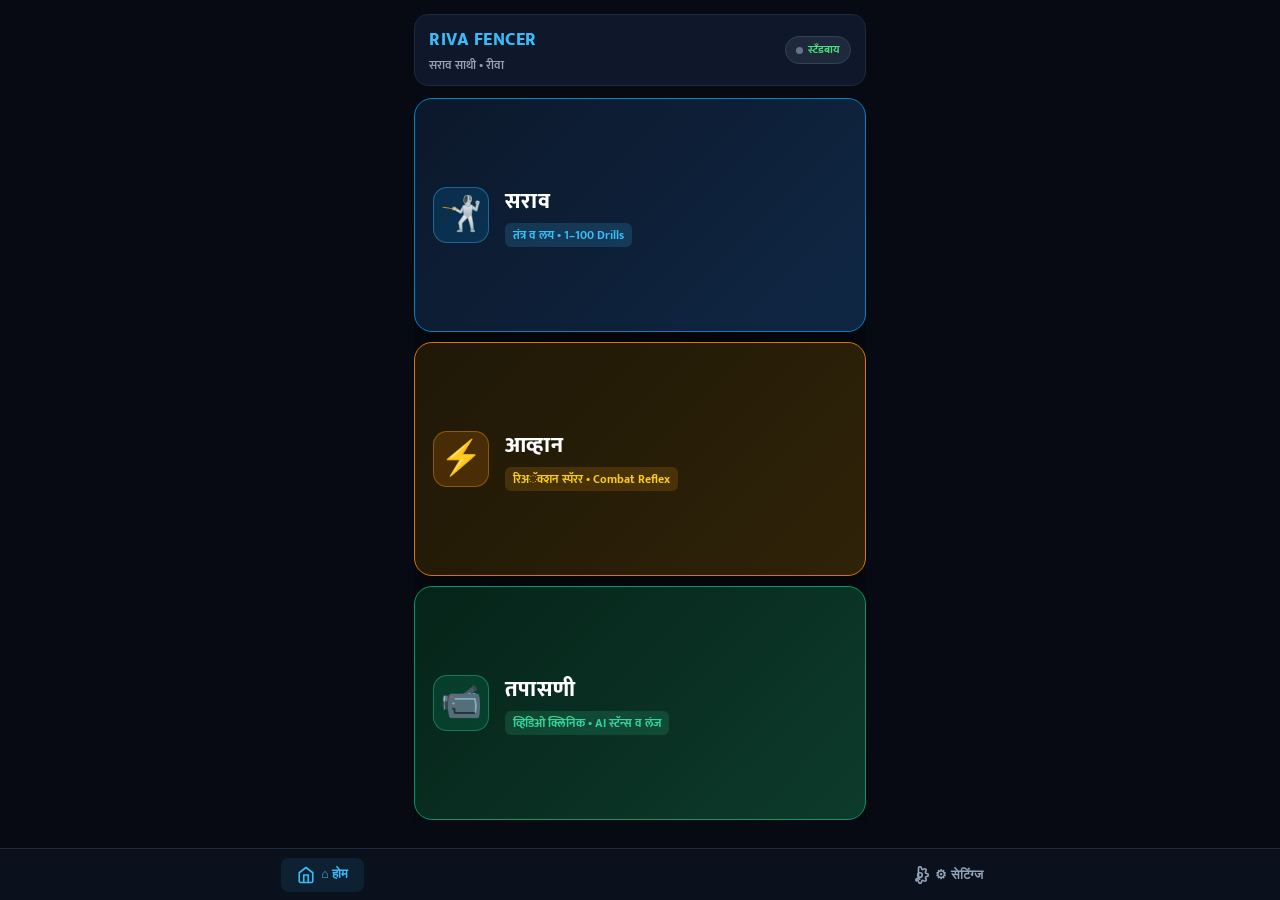
<file: index.html>
<!DOCTYPE html>
<html lang="mr">
<head>
    <meta charset="UTF-8">
    <meta name="viewport" content="width=device-width, initial-scale=1.0, maximum-scale=1.0, user-scalable=no, viewport-fit=cover">
    <title>Riva Fencer</title>
    <link rel="manifest" href="manifest.json">
    <link rel="preconnect" href="https://fonts.googleapis.com">
    <link rel="preconnect" href="https://fonts.gstatic.com" crossorigin>
    <link href="https://fonts.googleapis.com/css2?family=Mukta:wght@500;700;800&family=Plus+Jakarta+Sans:wght@600;700;800&display=swap" rel="stylesheet">
    <style>
        * { box-sizing: border-box; user-select: none; -webkit-user-select: none; margin: 0; padding: 0; }
        
        body {
            background: #070a12;
            color: #f8fafc;
            font-family: -apple-system, BlinkMacSystemFont, 'Mukta', 'Segoe UI', Roboto, sans-serif;
            min-height: 100vh;
            min-height: 100dvh;
            display: flex;
            flex-direction: column;
            align-items: center;
            overflow-x: hidden;
            padding-bottom: 56px;
        }

        /* ------------------------------------------------------------- */
        /* LAYER 1: MINIMAL ATHLETIC TRIPLE-PORTAL                       */
        /* ------------------------------------------------------------- */
        .portal-stage {
            display: flex;
            flex-direction: column;
            width: 100%;
            max-width: 480px;
            height: calc(100vh - 72px);
            height: calc(100dvh - 72px);
            padding: 14px 14px 8px;
            gap: 12px;
        }
        .portal-top-bar {
            display: flex;
            align-items: center;
            justify-content: space-between;
            padding: 10px 14px;
            background: #0f172a;
            border: 1px solid #1e293b;
            border-radius: 14px;
            flex-shrink: 0;
        }
        .app-branding { display: flex; flex-direction: column; }
        .app-name { font-size: 18px; font-weight: 800; color: #38bdf8; letter-spacing: 0.5px; }
        .app-subtext { font-size: 12px; color: #94a3b8; font-weight: 600; }
        .wake-pill {
            display: flex;
            align-items: center;
            gap: 5px;
            background: #1e293b;
            border: 1px solid #334155;
            padding: 4px 10px;
            border-radius: 999px;
            font-size: 11px;
            font-weight: 700;
            color: #4ade80;
        }
        .wake-dot {
            width: 7px; height: 7px; border-radius: 50%;
            background: #22c55e; box-shadow: 0 0 6px #22c55e;
        }

        /* PORTAL CARDS CONTAINER */
        .portal-cards-container {
            display: flex;
            flex-direction: column;
            gap: 10px;
            flex: 1;
            overflow-y: auto;
        }
        .portal-card {
            flex: 1;
            min-height: 84px;
            display: flex;
            align-items: center;
            gap: 16px;
            padding: 14px 18px;
            border-radius: 18px;
            cursor: pointer;
            position: relative;
            box-shadow: 0 8px 22px rgba(0,0,0,0.45);
            transition: transform 0.12s ease, border-color 0.12s ease;
            touch-action: manipulation;
        }
        .portal-card:active { transform: scale(0.98); }

        .card-drills {
            background: linear-gradient(135deg, #0c182b 0%, #0f2744 100%);
            border: 1.5px solid #0284c7;
        }
        .card-drills:active { border-color: #38bdf8; }

        .card-sparrer {
            background: linear-gradient(135deg, #1f1807 0%, #2f2308 100%);
            border: 1.5px solid #d97706;
        }
        .card-sparrer:active { border-color: #f59e0b; }

        .card-clinic {
            background: linear-gradient(135deg, #062419 0%, #0d3b2b 100%);
            border: 1.5px solid #059669;
        }
        .card-clinic:active { border-color: #34d399; }

        .portal-icon {
            font-size: 34px;
            width: 56px; height: 56px;
            border-radius: 14px;
            display: flex; align-items: center; justify-content: center;
            flex-shrink: 0;
        }
        .card-drills .portal-icon {
            background: rgba(2, 132, 199, 0.2);
            border: 1px solid rgba(56, 189, 248, 0.4);
        }
        .card-sparrer .portal-icon {
            background: rgba(217, 119, 6, 0.2);
            border: 1px solid rgba(245, 158, 11, 0.4);
        }
        .card-clinic .portal-icon {
            background: rgba(5, 150, 105, 0.2);
            border: 1px solid rgba(52, 211, 153, 0.4);
        }

        .portal-info { display: flex; flex-direction: column; gap: 3px; }
        .portal-title { font-size: 22px; font-weight: 800; color: #ffffff; letter-spacing: 0.3px; }
        .portal-tag {
            font-size: 12px; font-weight: 700;
            padding: 2px 8px; border-radius: 6px; width: fit-content;
        }
        .tag-drills { background: rgba(56, 189, 248, 0.16); color: #38bdf8; }
        .tag-sparrer { background: rgba(245, 158, 11, 0.16); color: #facc15; }
        .tag-clinic  { background: rgba(52, 211, 153, 0.16); color: #34d399; }

        /* ------------------------------------------------------------- */
        /* PORTAL 1 SUB-VIEW: DRILL CATALOG                              */
        /* ------------------------------------------------------------- */
        .catalog-stage {
            display: flex;
            flex-direction: column;
            width: 100%;
            max-width: 520px;
            padding: 14px;
        }
        .catalog-nav-header {
            display: flex;
            align-items: center;
            justify-content: space-between;
            margin-bottom: 12px;
        }
        .back-portal-btn {
            background: #1e293b;
            border: 1px solid #334155;
            color: #f8fafc;
            padding: 6px 14px;
            border-radius: 8px;
            font-size: 13px;
            font-weight: 700;
            cursor: pointer;
        }
        .numeric-grid {
            display: grid;
            grid-template-columns: repeat(4, 1fr);
            gap: 10px;
        }
        .num-card {
            background: #0f172a;
            border: 1.5px solid #1e293b;
            border-radius: 14px;
            aspect-ratio: 1 / 1;
            display: flex;
            align-items: center;
            justify-content: center;
            font-size: 24px;
            font-weight: 800;
            color: #f8fafc;
            cursor: pointer;
            box-shadow: 0 4px 12px rgba(0,0,0,0.3);
            transition: transform 0.12s ease;
        }
        .num-card:active { transform: scale(0.92); background: #0284c7; }

        /* ------------------------------------------------------------- */
        /* LAYER 2: MASTER ARENA (STUDY MODE)                            */
        /* ------------------------------------------------------------- */
        .arena-stage {
            width: 100%;
            max-width: 860px;
            height: 100vh;
            height: 100dvh;
            display: flex;
            flex-direction: column;
            align-items: center;
            padding: 6px 10px 58px;
            overflow: hidden;
            position: relative;
        }
        .top-header {
            display: flex;
            align-items: center;
            justify-content: space-between;
            width: 100%;
            height: 38px;
            flex-shrink: 0;
            margin-bottom: 4px;
        }
        .header-left-cluster {
            display: flex;
            align-items: center;
            gap: 6px;
        }
        .header-btn {
            background: #1e293b;
            border: 1px solid #334155;
            color: #f8fafc;
            border-radius: 10px;
            padding: 6px 11px;
            font-size: 12.5px;
            font-weight: 700;
            cursor: pointer;
            display: flex;
            align-items: center;
            gap: 4px;
        }
        .header-btn:active { background: #0284c7; }
        .header-home-btn { display: none; }

        .header-title-pill {
            background: #0f172a;
            border: 1px solid #1e293b;
            padding: 5px 14px;
            border-radius: 20px;
            font-size: 13px;
            font-weight: 800;
            color: #38bdf8;
            cursor: pointer;
            display: flex;
            align-items: center;
            gap: 5px;
        }

        .timer-ring-container {
            position: relative;
            width: 36px;
            height: 36px;
            display: flex;
            align-items: center;
            justify-content: center;
            flex-shrink: 0;
        }
        .timer-ring-svg {
            width: 36px;
            height: 36px;
            transform: rotate(-90deg);
        }
        .timer-track { fill: none; stroke: #1e293b; stroke-width: 3.5; }
        .timer-bar {
            fill: none; stroke: #38bdf8; stroke-width: 3.5;
            stroke-linecap: round; transition: stroke-dashoffset 0.15s linear;
        }
        .timer-label {
            position: absolute; font-size: 11px; font-weight: 800;
            color: #f8fafc; font-family: 'Plus Jakarta Sans', sans-serif;
        }

        .canvas-host {
            width: 100%;
            aspect-ratio: 820 / 420;
            position: relative;
            border-radius: 12px;
            overflow: hidden;
            box-shadow: 0 10px 28px rgba(0,0,0,0.6);
            border: 2px solid #334155;
            flex-shrink: 1;
            min-height: 0;
            display: flex;
            align-items: center;
            justify-content: center;
        }
        #fencingCanvas {
            width: 100% !important;
            height: 100% !important;
            display: block;
            background: radial-gradient(circle at 50% 35%, #131b2e 0%, #080d17 100%);
            touch-action: none;
        }

        /* COACH FEEDBACK TICKER */
        .coach-feedback-box {
            background: #0f172a;
            border: 1px solid #1e293b;
            border-radius: 12px;
            padding: 7px 12px;
            text-align: center;
            width: 100%;
            flex-shrink: 0;
            margin-top: 6px;
        }
        #status-box {
            font-size: 13.5px;
            font-weight: 700;
            color: #facc15;
            min-height: 22px;
            display: flex;
            align-items: center;
            justify-content: center;
            line-height: 1.35;
        }
        .hint-bar {
            font-size: 11px;
            color: #94a3b8;
            text-align: center;
            margin-top: 2px;
        }

        .controls-dock {
            display: flex;
            align-items: center;
            justify-content: space-between;
            gap: 8px;
            width: 100%;
            padding: 8px 12px;
            background: #0f172a;
            border: 1px solid #1e293b;
            border-radius: 16px;
            margin-top: auto;
            flex-shrink: 0;
        }
        .nav-step-btn {
            background: #1e293b;
            border: 1px solid #334155;
            color: #f8fafc;
            padding: 10px 14px;
            border-radius: 10px;
            font-size: 13px;
            font-weight: 800;
            cursor: pointer;
            display: flex;
            align-items: center;
            gap: 6px;
            min-width: 88px;
            justify-content: center;
            touch-action: none;
            -webkit-touch-callout: none;
            transition: background 0.12s ease, border-color 0.12s ease;
        }
        .nav-step-btn.holding-slow {
            background: #d97706 !important;
            border-color: #f59e0b !important;
            color: #fff !important;
            box-shadow: 0 0 12px rgba(245, 158, 11, 0.5);
        }
        .nav-step-btn.holding-fast {
            background: #0284c7 !important;
            border-color: #38bdf8 !important;
            color: #fff !important;
            box-shadow: 0 0 12px rgba(56, 189, 248, 0.5);
        }

        .dock-actions { display: flex; align-items: center; gap: 8px; }
        .action-icon-btn {
            width: 40px; height: 40px;
            background: #1e293b; border: 1px solid #334155;
            border-radius: 50%; color: #f8fafc;
            display: flex; align-items: center; justify-content: center;
            cursor: pointer;
        }
        .play-hero-btn {
            width: 48px; height: 48px;
            background: #0284c7; border: 2px solid #38bdf8;
            border-radius: 50%; color: #ffffff;
            display: flex; align-items: center; justify-content: center;
            cursor: pointer; box-shadow: 0 0 14px rgba(56, 189, 248, 0.4);
        }

        /* ------------------------------------------------------------- */
        /* VIEW 4 & 5: DYNAMIC MODULE STAGES                             */
        /* ------------------------------------------------------------- */
        .module-stage {
            display: flex;
            flex-direction: column;
            align-items: center;
            width: 100%;
            max-width: 640px;
            padding: 12px 14px 64px;
        }

        /* ------------------------------------------------------------- */
        /* UNIVERSAL BOTTOM ANCHOR (PORTRAIT ONLY)                       */
        /* ------------------------------------------------------------- */
        .universal-dock {
            position: fixed;
            bottom: 0; left: 0; right: 0;
            height: 52px;
            background: rgba(11, 17, 30, 0.96);
            backdrop-filter: blur(10px);
            -webkit-backdrop-filter: blur(10px);
            border-top: 1px solid #1e293b;
            display: flex;
            align-items: center;
            justify-content: space-around;
            padding: 0 16px;
            z-index: 800;
        }
        .universal-nav-btn {
            background: none; border: none;
            color: #94a3b8; font-size: 12.5px; font-weight: 700;
            display: flex; align-items: center; gap: 6px;
            cursor: pointer; padding: 8px 16px; border-radius: 8px;
            transition: color 0.12s ease, background 0.12s ease;
        }
        .universal-nav-btn:active, .universal-nav-btn.active {
            color: #38bdf8; background: rgba(56, 189, 248, 0.1);
        }
        .universal-nav-btn svg { width: 18px; height: 18px; }

        /* ------------------------------------------------------------- */
        /* FULL-STAGE LANDSCAPE IMMERSION ENGINE                         */
        /* ------------------------------------------------------------- */
        @media (orientation: landscape) and (max-height: 520px) {
            body { padding-bottom: 0 !important; }
            .universal-dock { display: none !important; }

            .arena-stage {
                padding: 4px 10px 6px;
                height: 100dvh;
                justify-content: space-between;
            }
            .top-header { height: 30px; margin-bottom: 2px; }
            .header-home-btn {
                display: flex; background: #0284c7; border-color: #38bdf8;
                padding: 3px 9px; font-size: 11px;
            }
            .header-btn { padding: 3px 8px; font-size: 11.5px; }
            .header-title-pill { padding: 3px 10px; font-size: 11.5px; }
            .timer-ring-container, .timer-ring-svg { width: 28px; height: 28px; }
            .timer-label { font-size: 9.5px; }

            .canvas-host {
                width: auto;
                height: calc(100dvh - 78px) !important;
                max-height: calc(100dvh - 78px) !important;
                aspect-ratio: 820 / 420;
                margin: 0 auto;
            }
            .coach-feedback-box {
                position: absolute; bottom: 46px; left: 50%;
                transform: translateX(-50%); width: auto; max-width: 82%;
                background: rgba(15, 23, 42, 0.82); backdrop-filter: blur(6px);
                border: 1px solid rgba(56, 189, 248, 0.35); border-radius: 20px;
                padding: 2px 14px; margin: 0; pointer-events: none; z-index: 20;
            }
            #status-box { font-size: 12px; min-height: 18px; }
            .hint-bar { display: none; }

            .controls-dock { height: 38px; padding: 2px 12px; margin-top: 2px; }
            .nav-step-btn { padding: 5px 12px; min-width: 76px; font-size: 11.5px; }
            .action-icon-btn { width: 32px; height: 32px; }
            .play-hero-btn { width: 34px; height: 34px; }
        }

        /* MODALS & OVERLAYS */
        .settings-overlay, .drawer-overlay {
            position: fixed; inset: 0; background: rgba(4, 7, 13, 0.85);
            backdrop-filter: blur(8px); z-index: 1000;
            display: flex; align-items: center; justify-content: center; padding: 16px;
        }
        .settings-card, .drawer-card {
            width: 100%; max-width: 380px; background: #0f172a;
            border: 1.5px solid #38bdf8; border-radius: 18px; padding: 18px;
            box-shadow: 0 16px 36px rgba(0,0,0,0.85);
        }
        .settings-title, .drawer-title {
            font-size: 16px; font-weight: 800; color: #f8fafc;
            margin-bottom: 12px; text-align: center;
        }
        .settings-card label { font-size: 12px; font-weight: 700; color: #94a3b8; display: block; margin-top: 10px; }
        .settings-card input {
            width: 100%; height: 38px; background: #1e293b; border: 1px solid #334155;
            border-radius: 8px; padding: 0 10px; color: #fff; font-size: 13.5px; margin-top: 4px; outline: none;
        }
        .stance-group { display: flex; gap: 8px; margin-top: 6px; }
        .stance-btn {
            flex: 1; padding: 8px 4px; background: #1e293b; border: 1.5px solid #334155;
            border-radius: 10px; color: #cbd5e1; cursor: pointer; text-align: center;
            font-family: inherit; font-weight: 700; font-size: 11px;
        }
        .stance-btn.active { background: rgba(2, 132, 199, 0.25); border-color: #38bdf8; color: #38bdf8; }
        .settings-save-btn {
            width: 100%; height: 42px; margin-top: 16px; background: #0284c7;
            color: #fff; border: none; border-radius: 8px; font-weight: 800; font-size: 14px; cursor: pointer;
        }
        .drawer-grid { display: grid; grid-template-columns: repeat(2, 1fr); gap: 8px; }
        .drawer-item-btn {
            background: #1e293b; color: #f8fafc; border: 1px solid #334155;
            border-radius: 8px; padding: 9px 8px; font-size: 12px; font-weight: 700; cursor: pointer;
        }
    </style>
</head>
<body>

    <!-- ------------------------------------------------------------- -->
    <!-- VIEW 1: TRIPLE-PORTAL DASHBOARD                               -->
    <!-- ------------------------------------------------------------- -->
    <main id="portalView" class="portal-stage">
        <header class="portal-top-bar">
            <div class="app-branding">
                <span class="app-name">RIVA FENCER</span>
                <span class="app-subtext" id="athleteStatusLine">सराव साथी • रीवा</span>
            </div>
            <div class="wake-pill">
                <span class="wake-dot"></span>
                <span id="wakeStatusText">जागृत</span>
            </div>
        </header>

        <div class="portal-cards-container">
            <!-- PORTAL 1: SARAAV -->
            <article class="portal-card card-drills" onclick="openDrillCatalog()">
                <div class="portal-icon">🤺</div>
                <div class="portal-info">
                    <h2 class="portal-title">सराव</h2>
                    <span class="portal-tag tag-drills">तंत्र व लय • 1–100 Drills</span>
                </div>
            </article>

            <!-- PORTAL 2: AAVHAN -->
            <article class="portal-card card-sparrer" onclick="openReactionSparrer()">
                <div class="portal-icon">⚡</div>
                <div class="portal-info">
                    <h2 class="portal-title">आव्हान</h2>
                    <span class="portal-tag tag-sparrer">रिअॅक्शन स्पॅरर • Combat Reflex</span>
                </div>
            </article>

            <!-- PORTAL 3: TAPASANI (KINETIC VIDEO CLINIC) -->
            <article class="portal-card card-clinic" onclick="openKineticClinic()">
                <div class="portal-icon">📹</div>
                <div class="portal-info">
                    <h2 class="portal-title">तपासणी</h2>
                    <span class="portal-tag tag-clinic">व्हिडिओ क्लिनिक • AI स्टॅन्स व लंज</span>
                </div>
            </article>
        </div>
    </main>

    <!-- ------------------------------------------------------------- -->
    <!-- VIEW 2: NUMERIC DRILL CATALOG                                 -->
    <!-- ------------------------------------------------------------- -->
    <section id="catalogView" class="catalog-stage" style="display: none;">
        <div class="catalog-nav-header">
            <button class="back-portal-btn" onclick="goHome()">← पोर्टल मेनू</button>
            <span style="font-size:14px; font-weight:800; color:#38bdf8;">सराव संच निवडा</span>
        </div>
        <div class="numeric-grid" id="numericGridContainer"></div>
    </section>

    <!-- ------------------------------------------------------------- -->
    <!-- VIEW 3: MASTER ARENA (STUDY MODE)                             -->
    <!-- ------------------------------------------------------------- -->
    <section id="arenaView" class="arena-stage" style="display: none;">
        <header class="top-header">
            <div class="header-left-cluster">
                <button class="header-btn" onclick="backToCatalog()">
                    <span>← यादी</span>
                </button>
                <button class="header-btn header-home-btn" onclick="goHome()">
                    <span>⌂ होम</span>
                </button>
            </div>
            
            <div class="header-title-pill" id="drillHeaderBadge" onclick="toggleSubDrillDrawer(true)">
                <span id="drillHeaderBadgeText">Drill #1</span>
                <span style="font-size:10px; opacity:0.8;">▾</span>
            </div>
            
            <div class="timer-ring-container">
                <svg class="timer-ring-svg" viewBox="0 0 36 36">
                    <path class="timer-track" d="M18 2.0845 a 15.9155 15.9155 0 0 1 0 31.831 a 15.9155 15.9155 0 0 1 0 -31.831"/>
                    <path id="timerProgress" class="timer-bar" stroke-dashoffset="0" stroke-dasharray="100, 100" d="M18 2.0845 a 15.9155 15.9155 0 0 1 0 31.831 a 15.9155 15.9155 0 0 1 0 -31.831"/>
                </svg>
                <span id="timer-number" class="timer-label">30s</span>
            </div>
        </header>

        <div class="canvas-host">
            <canvas id="fencingCanvas"></canvas>
        </div>

        <div class="coach-feedback-box">
            <div id="status-box">सराव सुरू करण्यासाठी प्ले दाबा</div>
            <div class="hint-bar">💡 स्क्रीन दाबून धरा = ०.२५x स्लो | लाल त्रुटीवर टॅप करा = दुरुस्त!</div>
        </div>

        <nav class="controls-dock">
            <button class="nav-step-btn" id="btnPrev">
                <span id="btnPrevLabel">◀ मागे</span>
            </button>

            <div class="dock-actions">
                <button class="action-icon-btn" onclick="triggerRestart()" aria-label="Restart">
                    <svg width="17" height="17" viewBox="0 0 24 24" fill="none" stroke="currentColor" stroke-width="2.2" stroke-linecap="round" stroke-linejoin="round">
                        <path d="M21.5 2v6h-6M21.34 15.57a10 10 0 1 1-.57-8.38l5.67-5.19"/>
                    </svg>
                </button>

                <button class="play-hero-btn" id="masterPlayBtn" onclick="triggerPlayPause()" aria-label="Play/Pause">
                    <svg id="playIcon" width="20" height="20" viewBox="0 0 24 24" fill="currentColor">
                        <polygon points="6 4 20 12 6 20 6 4"></polygon>
                    </svg>
                    <svg id="pauseIcon" style="display:none;" width="20" height="20" viewBox="0 0 24 24" fill="currentColor">
                        <rect x="6" y="4" width="4" height="16"></rect>
                        <rect x="14" y="4" width="4" height="16"></rect>
                    </svg>
                </button>

                <button class="action-icon-btn" id="audioBtn" onclick="triggerAudioToggle()" aria-label="Audio">
                    <svg id="audioOnIcon" width="16" height="16" viewBox="0 0 24 24" fill="none" stroke="currentColor" stroke-width="2.2" stroke-linecap="round" stroke-linejoin="round">
                        <polygon points="11 5 6 9 2 9 2 15 6 15 11 19 11 5"></polygon>
                        <path d="M19.07 4.93a10 10 0 0 1 0 14.14M15.54 8.46a5 5 0 0 1 0 7.07"></path>
                    </svg>
                    <svg id="audioMuteIcon" style="display:none;" width="16" height="16" viewBox="0 0 24 24" fill="none" stroke="currentColor" stroke-width="2.2" stroke-linecap="round" stroke-linejoin="round">
                        <polygon points="11 5 6 9 2 9 2 15 6 15 11 19 11 5"></polygon>
                        <line x1="23" y1="9" x2="17" y2="15"></line>
                        <line x1="17" y1="9" x2="23" y2="15"></line>
                    </svg>
                </button>
            </div>

            <button class="nav-step-btn" id="btnNext">
                <span id="btnNextLabel">पुढे ▶</span>
            </button>
        </nav>
    </section>

    <!-- ------------------------------------------------------------- -->
    <!-- VIEW 4: SPARRER ENGINE MOUNTING STAGE                         -->
    <!-- ------------------------------------------------------------- -->
    <section id="sparrerPlaceholderView" class="module-stage" style="display: none;"></section>

    <!-- ------------------------------------------------------------- -->
    <!-- VIEW 5: KINETIC VIDEO CLINIC STAGE                            -->
    <!-- ------------------------------------------------------------- -->
    <section id="clinicStageContainer" class="module-stage" style="display: none;"></section>

    <!-- ------------------------------------------------------------- -->
    <!-- UNIVERSAL BOTTOM ANCHOR (PORTRAIT ONLY)                       -->
    <!-- ------------------------------------------------------------- -->
    <nav class="universal-dock" aria-label="Universal Navigation">
        <button class="universal-nav-btn active" id="univHomeBtn" onclick="goHome()">
            <svg viewBox="0 0 24 24" fill="none" stroke="currentColor" stroke-width="2.2" stroke-linecap="round" stroke-linejoin="round">
                <path d="m3 9 9-7 9 7v11a2 2 0 0 1-2 2H5a2 2 0 0 1-2-2z"/>
                <polyline points="9 22 9 12 15 12 15 22"/>
            </svg>
            <span>⌂ होम</span>
        </button>

        <button class="universal-nav-btn" id="univSettingsBtn" onclick="openSettingsModal()">
            <svg viewBox="0 0 24 24" fill="none" stroke="currentColor" stroke-width="2.2" stroke-linecap="round" stroke-linejoin="round">
                <circle cx="12" cy="12" r="3"></circle>
                <path d="M19.4 15a1.65 1.65 0 0 0 .33 1.82l.06.06a2 2 0 0 1 0 2.83 2 2 0 0 1-2.83 0l-.06-.06a1.65 1.65 0 0 0-1.82-.33 1.65 1.65 0 0 0-1 1.51V21a2 2 0 0 1-2 2 2 2 0 0 1-2-2v-.09A1.65 1.65 0 0 0 9 19.4a1.65 1.65 0 0 0-1.82.33l-.06.06a2 2 0 0 1 0-2.83 2 2 0 0 1 2.83 0l.06.06a1.65 1.65 0 0 0 1.82.33H9a1.65 1.65 0 0 0 1-1.51V3a2 2 0 0 1 2-2 2 2 0 0 1 2 2v.09a1.65 1.65 0 0 0 1 1.51 1.65 1.65 0 0 0 1.82-.33l.06-.06a2 2 0 0 1 2.83 0 2 2 0 0 1 0 2.83l-.06.06a1.65 1.65 0 0 0-.33 1.82V9a1.65 1.65 0 0 0 1.51 1H21a2 2 0 0 1 2 2 2 2 0 0 1-2 2h-.09a1.65 1.65 0 0 0-1.51 1z"></path>
            </svg>
            <span>⚙ सेटिंग्ज</span>
        </button>
    </nav>

    <!-- QUICK JUMP SUB-DRILL DRAWER -->
    <div id="subDrillDrawer" class="drawer-overlay" style="display: none;" onclick="toggleSubDrillDrawer(false)">
        <div class="drawer-card" onclick="event.stopPropagation()">
            <div class="drawer-title">सराव भाग निवडा (Select Sub-Drill)</div>
            <div class="drawer-grid" id="drawerGrid"></div>
        </div>
    </div>

    <!-- LAYER 0: STANCE CALIBRATION & PROFILE MODAL -->
    <div id="settingsModal" class="settings-overlay" style="display: none;">
        <div class="settings-card">
            <h3 class="settings-title">खेळाडू व स्टॅन्स कॅलिब्रेशन</h3>
            <form onsubmit="saveAthleteSettings(event)">
                <label>खेळाडूचे नाव</label>
                <input type="text" id="athleteNameInput" placeholder="रीवा" required>

                <label>पायांचे नैसर्गिक अंतर (Stance Footprint)</label>
                <div class="stance-group">
                    <button type="button" class="stance-btn" id="stanceNarrow" onclick="setStance('narrow')">
                        <span class="footprint">👟👟</span>
                        अरुंद (~२.०)
                    </button>
                    <button type="button" class="stance-btn active" id="stanceMedium" onclick="setStance('medium')">
                        <span class="footprint">👟┈👟</span>
                        मध्यम (~२.५)
                    </button>
                    <button type="button" class="stance-btn" id="stanceWide" onclick="setStance('wide')">
                        <span class="footprint">👟┈┈👟</span>
                        रुंद (~३.०)
                    </button>
                </div>

                <div style="display:flex; gap:8px;">
                    <div style="flex:1;">
                        <label>वय (उदा. 6.9)</label>
                        <input type="number" id="athleteAgeInput" step="0.1" placeholder="6.9" required>
                    </div>
                    <div style="flex:1;">
                        <label>उंची cm</label>
                        <input type="number" id="athleteHeightInput" step="0.5" placeholder="118.5" required>
                    </div>
                </div>

                <button type="submit" class="settings-save-btn">सेव्ह करा (Save & Apply)</button>
            </form>
        </div>
    </div>

<script>
// -------------------------------------------------------------
// HARDWARE LIFECYCLE & WAKE LOCK
// -------------------------------------------------------------
let globalWakeLock = null;

async function requestScreenWake() {
    if ('wakeLock' in navigator) {
        try {
            globalWakeLock = await navigator.wakeLock.request('screen');
            setWakeDot(true);
            globalWakeLock.addEventListener('release', () => setWakeDot(false));
        } catch (e) {
            setWakeDot(false);
        }
    }
}

function setWakeDot(isActive) {
    const dot = document.querySelector('.wake-dot');
    const text = document.getElementById('wakeStatusText');
    if (dot && text) {
        dot.style.background = isActive ? '#22c55e' : '#64748b';
        dot.style.boxShadow = isActive ? '0 0 6px #22c55e' : 'none';
        text.innerText = isActive ? 'जागृत' : 'स्टँडबाय';
    }
}

document.addEventListener('visibilitychange', () => {
    if (document.visibilityState === 'visible') requestScreenWake();
});
requestScreenWake();

// -------------------------------------------------------------
// UNIVERSAL ESCAPE SWITCH (MASTER KILL SWITCH)
// -------------------------------------------------------------
let currentCartridge = null;

function goHome() {
    if ('speechSynthesis' in window) window.speechSynthesis.cancel();
    if (currentCartridge && currentCartridge.stop) currentCartridge.stop();
    if (window.RivaSparrer && window.RivaSparrer.stop) window.RivaSparrer.stop();
    if (window.RivaClinic && window.RivaClinic.stop) window.RivaClinic.stop();

    document.getElementById('arenaView').style.display = 'none';
    document.getElementById('catalogView').style.display = 'none';
    document.getElementById('sparrerPlaceholderView').style.display = 'none';
    document.getElementById('clinicStageContainer').style.display = 'none';
    document.getElementById('portalView').style.display = 'flex';

    document.getElementById('univHomeBtn').classList.add('active');
    document.getElementById('univSettingsBtn').classList.remove('active');
}

function openDrillCatalog() {
    primeAudioOnUserGesture();
    document.getElementById('portalView').style.display = 'none';
    document.getElementById('catalogView').style.display = 'flex';
    autoDetectCatalog();
}

function openReactionSparrer() {
    primeAudioOnUserGesture();
    document.getElementById('portalView').style.display = 'none';
    document.getElementById('sparrerPlaceholderView').style.display = 'flex';

    if (!window.RivaSparrer) {
        const s = document.createElement('script');
        s.src = 'sparrer.js';
        s.onload = () => window.RivaSparrer.init();
        document.body.appendChild(s);
    } else {
        window.RivaSparrer.init();
    }
}

function openKineticClinic() {
    primeAudioOnUserGesture();
    document.getElementById('portalView').style.display = 'none';
    document.getElementById('clinicStageContainer').style.display = 'flex';

    if (!window.RivaClinic) {
        const s = document.createElement('script');
        s.src = 'clinic.js';
        s.onload = () => window.RivaClinic.init();
        document.body.appendChild(s);
    } else {
        window.RivaClinic.init();
    }
}

function backToCatalog() {
    if (currentCartridge && currentCartridge.stop) currentCartridge.stop();
    if ('speechSynthesis' in window) window.speechSynthesis.cancel();
    document.getElementById('arenaView').style.display = 'none';
    document.getElementById('catalogView').style.display = 'flex';
}

function primeAudioOnUserGesture() {
    if (window.AudioContext || window.webkitAudioContext) {
        const tempCtx = new (window.AudioContext || window.webkitAudioContext)();
        if (tempCtx.state === 'suspended') tempCtx.resume();
    }
}

// -------------------------------------------------------------
// DYNAMIC CARTRIDGE AUTO-DISCOVERY (PORTAL 1)
// -------------------------------------------------------------
async function autoDetectCatalog() {
    const container = document.getElementById('numericGridContainer');
    container.innerHTML = '';
    let foundAny = false;
    let id = 1;

    while (id <= 100) {
        const file = `drills/drill_${String(id).padStart(3, '0')}.js`;
        try {
            const res = await fetch(file, { method: 'HEAD' });
            if (!res.ok) break;
            addCard(id);
            foundAny = true;
            id++;
        } catch (e) {
            break;
        }
    }

    if (!foundAny) {
        [1, 2, 3].forEach(n => addCard(n));
    }

    function addCard(n) {
        const c = document.createElement('div');
        c.className = 'num-card';
        c.innerText = n;
        c.onclick = () => loadDrill(n);
        container.appendChild(c);
    }
}

function loadDrill(id) {
    document.getElementById('catalogView').style.display = 'none';
    document.getElementById('arenaView').style.display = 'flex';
    loadCartridge(id);
}

function loadCartridge(id) {
    const old = document.getElementById('cartridge-script');
    if (old) old.remove();
    const s = document.createElement('script');
    s.id = 'cartridge-script';
    s.src = `drills/drill_${String(id).padStart(3, '0')}.js`;
    s.onload = () => {
        if (window.RivaCartridge) {
            currentCartridge = window.RivaCartridge;
            currentCartridge.init();
            buildSubDrillDrawer(id);
            setPlayState(true);
        }
    };
    document.body.appendChild(s);
}

// -------------------------------------------------------------
// DEFENSIVE SUB-DRILL DRAWER
// -------------------------------------------------------------
const FALLBACK_DRILL_TITLES = {
    1: ["१. 'L' पोझिशन", "२. एन गार्डे", "३. पाऊल क्रम", "४. लेझर टिप", "५. अटॅक", "६. रॉकेट लंज", "७. पॅरी ४", "८. पॅरी ६"]
};

function buildSubDrillDrawer(loadedDrillId) {
    const grid = document.getElementById('drawerGrid');
    if (!grid || !currentCartridge) return;
    grid.innerHTML = '';

    let list = currentCartridge.subDrills;
    if (!list || list.length === 0) {
        list = FALLBACK_DRILL_TITLES[loadedDrillId] || [];
    }

    list.forEach((title, idx) => {
        const btn = document.createElement('button');
        btn.className = 'drawer-item-btn';
        btn.innerText = title;
        btn.onclick = () => selectSubDrillAndClose(idx);
        grid.appendChild(btn);
    });
}

function toggleSubDrillDrawer(show) {
    document.getElementById('subDrillDrawer').style.display = show ? 'flex' : 'none';
}

function selectSubDrillAndClose(idx) {
    if (currentCartridge) currentCartridge.switchSubDrill(idx);
    toggleSubDrillDrawer(false);
}

function setPlayState(isPlaying) {
    document.getElementById('playIcon').style.display = isPlaying ? 'none' : 'block';
    document.getElementById('pauseIcon').style.display = isPlaying ? 'block' : 'none';
}

function triggerPlayPause() {
    if (!currentCartridge) return;
    const isPaused = currentCartridge.togglePause();
    setPlayState(!isPaused);
}

function triggerRestart() {
    if (currentCartridge) {
        currentCartridge.restart();
        setPlayState(true);
    }
}

function triggerAudioToggle() {
    if (!currentCartridge) return;
    const isMuted = currentCartridge.toggleAudio();
    document.getElementById('audioOnIcon').style.display = isMuted ? 'none' : 'block';
    document.getElementById('audioMuteIcon').style.display = isMuted ? 'block' : 'none';
}

// -------------------------------------------------------------
// TAP-VS-HOLD GESTURE ENGINE
// -------------------------------------------------------------
function setupReliableStepHoldButton(config) {
    const { btnId, labelId, normalText, activeHoldText, activeClass, onSingleTap, onHoldStart, onHoldEnd } = config;
    const el = document.getElementById(btnId);
    const labelEl = document.getElementById(labelId);
    if (!el) return;

    let isDown = false;
    let holdTimer = null;
    let isHoldActive = false;

    el.addEventListener('pointerdown', (e) => {
        e.preventDefault();
        isDown = true;
        isHoldActive = false;

        holdTimer = setTimeout(() => {
            if (!isDown) return;
            isHoldActive = true;
            el.classList.add(activeClass);
            if (labelEl) labelEl.innerText = activeHoldText;
            onHoldStart();
        }, 260);
    });

    el.addEventListener('pointerup', (e) => {
        e.preventDefault();
        if (!isDown) return;
        isDown = false;
        clearTimeout(holdTimer);

        if (isHoldActive) {
            el.classList.remove(activeClass);
            if (labelEl) labelEl.innerText = normalText;
            onHoldEnd();
        } else {
            onSingleTap();
        }
        isHoldActive = false;
    });

    const cancelHold = () => {
        if (!isDown) return;
        isDown = false;
        clearTimeout(holdTimer);
        if (isHoldActive) {
            el.classList.remove(activeClass);
            if (labelEl) labelEl.innerText = normalText;
            onHoldEnd();
        }
        isHoldActive = false;
    };

    el.addEventListener('pointercancel', cancelHold);
    el.addEventListener('pointerleave', cancelHold);
}

setupReliableStepHoldButton({
    btnId: 'btnPrev',
    labelId: 'btnPrevLabel',
    normalText: '◀ मागे',
    activeHoldText: '🐢 ०.२५x',
    activeClass: 'holding-slow',
    onSingleTap: () => { if (currentCartridge) currentCartridge.prevSubDrill(); },
    onHoldStart: () => { if (currentCartridge && currentCartridge.setSpeed) currentCartridge.setSpeed(0.25); },
    onHoldEnd:   () => { if (currentCartridge && currentCartridge.setSpeed) currentCartridge.setSpeed(1.0); }
});

setupReliableStepHoldButton({
    btnId: 'btnNext',
    labelId: 'btnNextLabel',
    normalText: 'पुढे ▶',
    activeHoldText: '⚡ २.५x',
    activeClass: 'holding-fast',
    onSingleTap: () => { if (currentCartridge) currentCartridge.nextSubDrill(); },
    onHoldStart: () => { if (currentCartridge && currentCartridge.setSpeed) currentCartridge.setSpeed(2.5); },
    onHoldEnd:   () => { if (currentCartridge && currentCartridge.setSpeed) currentCartridge.setSpeed(1.0); }
});

// -------------------------------------------------------------
// LAYER 0: STANCE CALIBRATION & PROFILE
// -------------------------------------------------------------
let selectedStance = 'medium';

function setStance(val) {
    selectedStance = val;
    document.getElementById('stanceNarrow').classList.toggle('active', val === 'narrow');
    document.getElementById('stanceMedium').classList.toggle('active', val === 'medium');
    document.getElementById('stanceWide').classList.toggle('active', val === 'wide');
}

function openSettingsModal() {
    const athlete = JSON.parse(localStorage.getItem('riva_athlete')) || { name: 'रीवा', age: 6.9, height: 118.5 };
    const stance = localStorage.getItem('riva_stance') || 'medium';

    document.getElementById('athleteNameInput').value = athlete.name || 'रीवा';
    document.getElementById('athleteAgeInput').value = athlete.age || 6.9;
    document.getElementById('athleteHeightInput').value = athlete.height || 118.5;
    setStance(stance);

    document.getElementById('settingsModal').style.display = 'flex';
}

function saveAthleteSettings(e) {
    e.preventDefault();
    const athlete = {
        name: document.getElementById('athleteNameInput').value.trim() || 'रीवा',
        age: parseFloat(document.getElementById('athleteAgeInput').value) || 6.9,
        height: parseFloat(document.getElementById('athleteHeightInput').value) || 118.5
    };
    localStorage.setItem('riva_athlete', JSON.stringify(athlete));
    localStorage.setItem('riva_stance', selectedStance);

    document.getElementById('athleteStatusLine').innerText = `सराव साथी • ${athlete.name}`;
    document.getElementById('settingsModal').style.display = 'none';
}

function initAthleteDefaults() {
    if (!localStorage.getItem('riva_stance')) {
        localStorage.setItem('riva_stance', 'medium');
    }
    const athlete = JSON.parse(localStorage.getItem('riva_athlete'));
    if (athlete && athlete.name) {
        document.getElementById('athleteStatusLine').innerText = `सराव साथी • ${athlete.name}`;
    }
}
initAthleteDefaults();
</script>
</body>
</html>
</file>
